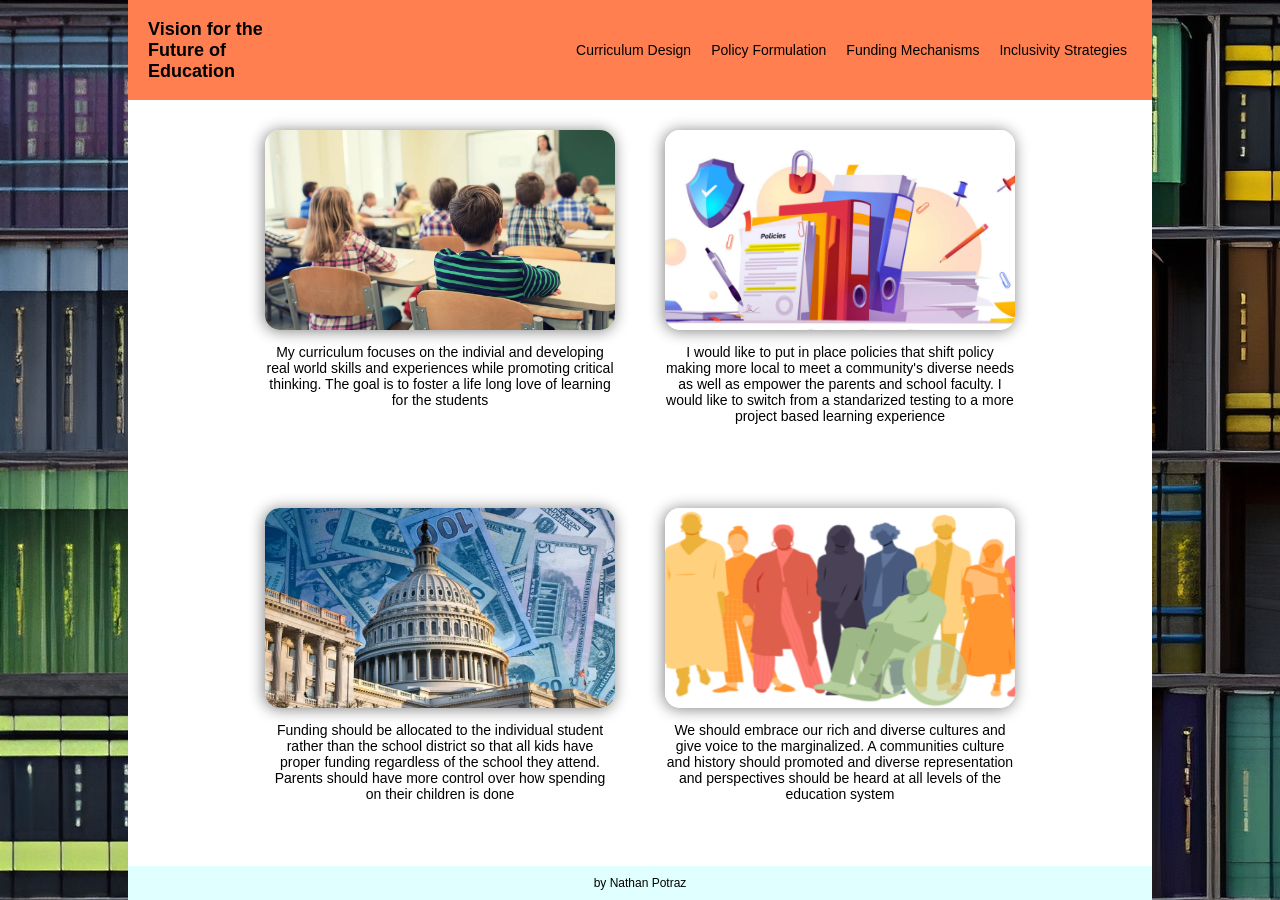
<file: index.html>
<!doctype html>
<html lang="en">
  <head>
    <meta charset="UTF-8" />
    <meta name="viewport" content="width=device-width, initial-scale=1" />
    <title>Nathan's Education System</title>
    <link href="css/style.css" rel="stylesheet" />
  </head>
  <body>
    <div class="header">
      <a class="home" href="index.html">Vision for the Future of Education</a>
      <ul>
        <li><a href="curriculum.html">Curriculum Design</a></li>
        <li><a href="policy.html">Policy Formulation</a></li>
        <li><a href="funding.html">Funding Mechanisms</a></li>
        <li><a href="inclusive.html">Inclusivity Strategies</a></li>
      </ul>
    </div>
    <div class="content">
      <div class="card">
        <a href="curriculum.html">
          <img src="images/classroom.webp" alt="" />
        </a>
        <p>
          My curriculum focuses on the indivial and developing real world skills
          and experiences while promoting critical thinking. The goal is to
          foster a life long love of learning for the students
        </p>
      </div>
      <div class="card">
        <a href="policy.html">
          <img src="images/policies.png" alt="" />
        </a>
        <p>
          I would like to put in place policies that shift policy making more
          local to meet a community's diverse needs as well as empower the
          parents and school faculty. I would like to switch from a standarized
          testing to a more project based learning experience
        </p>
      </div>
      <div class="card">
        <a href="funding.html">
          <img src="images/funding.webp" alt="" />
        </a>
        <p>
          Funding should be allocated to the individual student rather than the
          school district so that all kids have proper funding regardless of the
          school they attend. Parents should have more control over how spending
          on their children is done
        </p>
      </div>
      <div class="card">
        <a href="inclusive.html">
          <img src="images/inclusive.png" alt="" />
        </a>
        <p>
          We should embrace our rich and diverse cultures and give voice to the
          marginalized. A communities culture and history should promoted and
          diverse representation and perspectives should be heard at all levels
          of the education system
        </p>
      </div>
    </div>
    <div class="footer">
      <p>by Nathan Potraz</p>
    </div>
  </body>
</html>
</file>
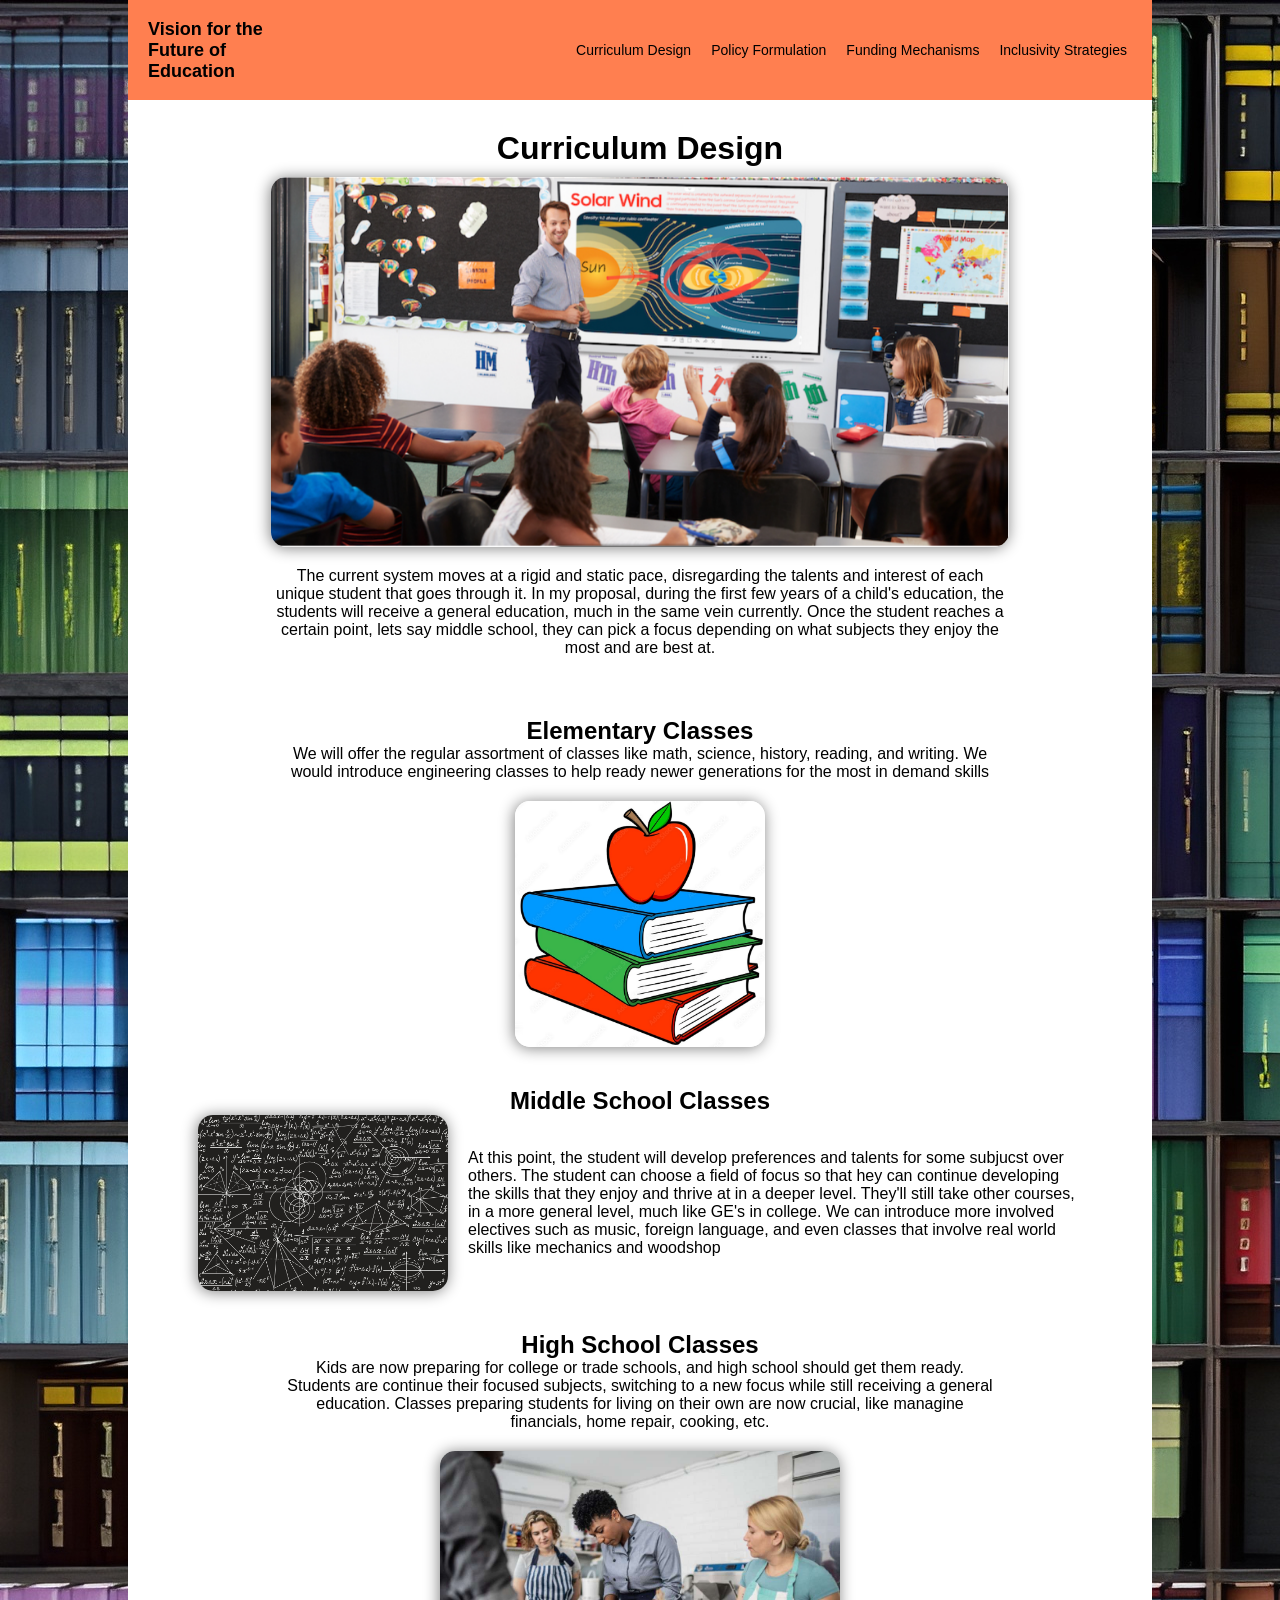
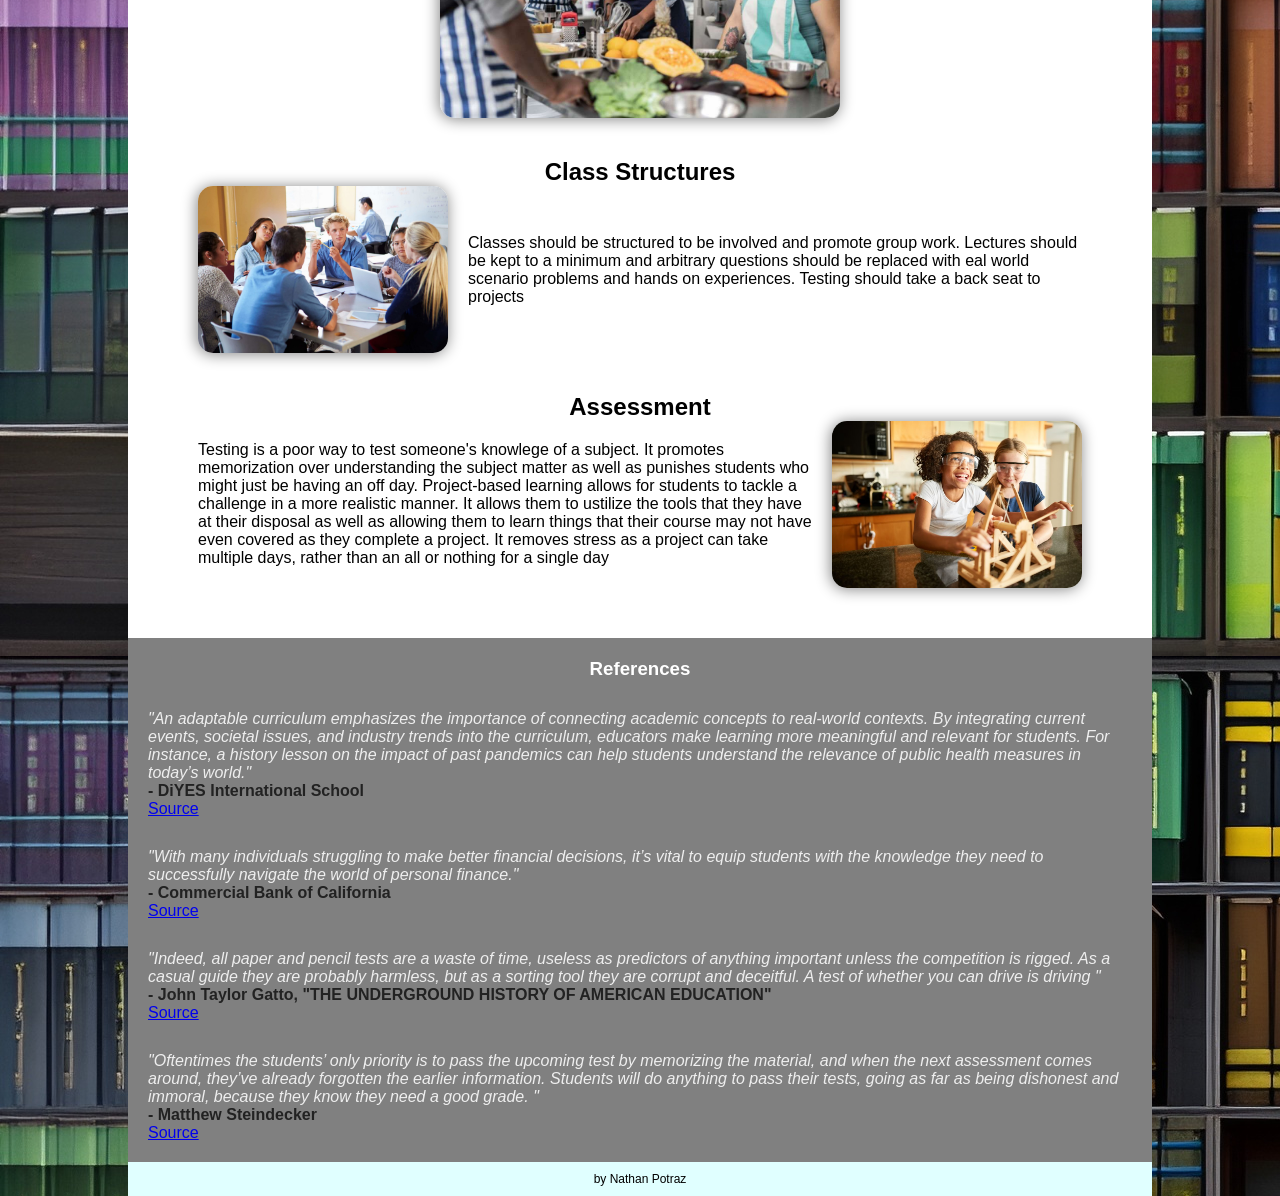
<file: curriculum.html>
<!doctype html>
<html lang="en">
  <head>
    <meta charset="UTF-8" />
    <meta name="viewport" content="width=device-width, initial-scale=1" />
    <title>Curriculum Design</title>
    <link href="css/style.css" rel="stylesheet" />
  </head>
  <body>
    <div class="header">
      <a class="home" href="index.html">Vision for the Future of Education</a>
      <ul>
        <li><a href="curriculum.html">Curriculum Design</a></li>
        <li><a href="policy.html">Policy Formulation</a></li>
        <li><a href="funding.html">Funding Mechanisms</a></li>
        <li><a href="inclusive.html">Inclusivity Strategies</a></li>
      </ul>
    </div>
    <div class="info">
      <h1>Curriculum Design</h1>
      <img class="heroimg" src="images/curricclass.png" alt="" />
      <p class="introtext">
        The current system moves at a rigid and static pace, disregarding the
        talents and interest of each unique student that goes through it. In my
        proposal, during the first few years of a child's education, the
        students will receive a general education, much in the same vein
        currently. Once the student reaches a certain point, lets say middle
        school, they can pick a focus depending on what subjects they enjoy the
        most and are best at.
      </p>

      <h2>Elementary Classes</h2>
      <div class="infosingle">
        <p>
          We will offer the regular assortment of classes like math, science,
          history, reading, and writing. We would introduce engineering classes
          to help ready newer generations for the most in demand skills
        </p>
        <img class="infoimg" src="images/elemapple.png" alt="" />
      </div>

      <h2>Middle School Classes</h2>
      <div class="infosection leftimg">
        <img src="images/middlemath.png" alt="" class="infoimg" />
        <p>
          At this point, the student will develop preferences and talents for
          some subjucst over others. The student can choose a field of focus so
          that hey can continue developing the skills that they enjoy and thrive
          at in a deeper level. They'll still take other courses, in a more
          general level, much like GE's in college. We can introduce more
          involved electives such as music, foreign language, and even classes
          that involve real world skills like mechanics and woodshop
        </p>
      </div>

      <h2>High School Classes</h2>
      <div class="infosingle">
        <p>
          Kids are now preparing for college or trade schools, and high school
          should get them ready. Students are continue their focused subjects,
          switching to a new focus while still receiving a general education.
          Classes preparing students for living on their own are now crucial,
          like managine financials, home repair, cooking, etc.
        </p>
        <img class="cookimg" src="images/highcook.png" alt="" />
      </div>

      <h2>Class Structures</h2>
      <div class="infosection leftimg">
        <img class="infoimg" src="images/structgroup.png" alt="" />
        <p>
          Classes should be structured to be involved and promote group work.
          Lectures should be kept to a minimum and arbitrary questions should be
          replaced with eal world scenario problems and hands on
          experiences. Testing should take a back seat to projects
        </p>
      </div>

      <h2>Assessment</h2>
      <div class="infosection rightimg">
        <p>
          Testing is a poor way to test someone's knowlege of a subject. It
          promotes memorization over understanding the subject matter as well as
          punishes students who might just be having an off day. Project-based
          learning allows for students to tackle a challenge in a more realistic
          manner. It allows them to ustilize the tools that they have at their
          disposal as well as allowing them to learn things that their course
          may not have even covered as they complete a project. It removes
          stress as a project can take multiple days, rather than an all or
          nothing for a single day
        </p>
        <img class="infoimg" src="images/assessproj.png" alt="" />
      </div>

      <div class="references">
        <h3>References</h3>
        <p>
          <em>
            "An adaptable curriculum emphasizes the importance of connecting
            academic concepts to real-world contexts. By integrating current
            events, societal issues, and industry trends into the curriculum,
            educators make learning more meaningful and relevant for students.
            For instance, a history lesson on the impact of past pandemics can
            help students understand the relevance of public health measures in
            today’s world."
          </em>
          <br />
          - DiYES International School
        </p>
        <a
          href="https://medium.com/@diyesinternational/empowering-education-the-flexibility-and-adaptability-of-curriculum-to-meet-learners-needs-and-3c257883b5fa"
          target="_blank"
          >Source</a
        >

        <p>
          <em>
            "With many individuals struggling to make better financial
            decisions, it’s vital to equip students with the knowledge they need
            to successfully navigate the world of personal finance."
          </em>
          <br />
          - Commercial Bank of California
        </p>
        <a
          href="https://cbcal.com/financial-literacy-importance-education/#:~:text=Students%20can%20learn%20the%20basics,can%20have%20long%2Dterm%20consequences"
          target="_blank"
          >Source</a
        >

        <p>
          <em
            >"Indeed, all paper and pencil tests are a waste of time, useless as
            predictors of anything important unless the competition is rigged.
            As a casual guide they are probably harmless, but as a sorting tool
            they are corrupt and deceitful. A test of whether you can drive is
            driving "</em
          >
          <br />
          - John Taylor Gatto, "THE UNDERGROUND HISTORY OF AMERICAN EDUCATION"
        </p>
        <a
          href="https://archive.org/details/TheUndergroundHistoryOfAmericanEducation_643"
          target="_blank"
          >Source</a
        >

        <p>
          <em
            >"Oftentimes the students’ only priority is to pass the upcoming
            test by memorizing the material, and when the next assessment comes
            around, they’ve already forgotten the earlier information. Students
            will do anything to pass their tests, going as far as being
            dishonest and immoral, because they know they need a good grade.
            "</em
          >
          <br />
          - Matthew Steindecker
        </p>
        <a
          href="https://lionstale.org/9109/opinion/opinion-projects-help-students-learn-more-effectively-than-tests/"
          target="_blank"
          >Source</a
        >
      </div>
    </div>
    <div class="footer">
      <p>by Nathan Potraz</p>
    </div>
  </body>
</html>
</file>
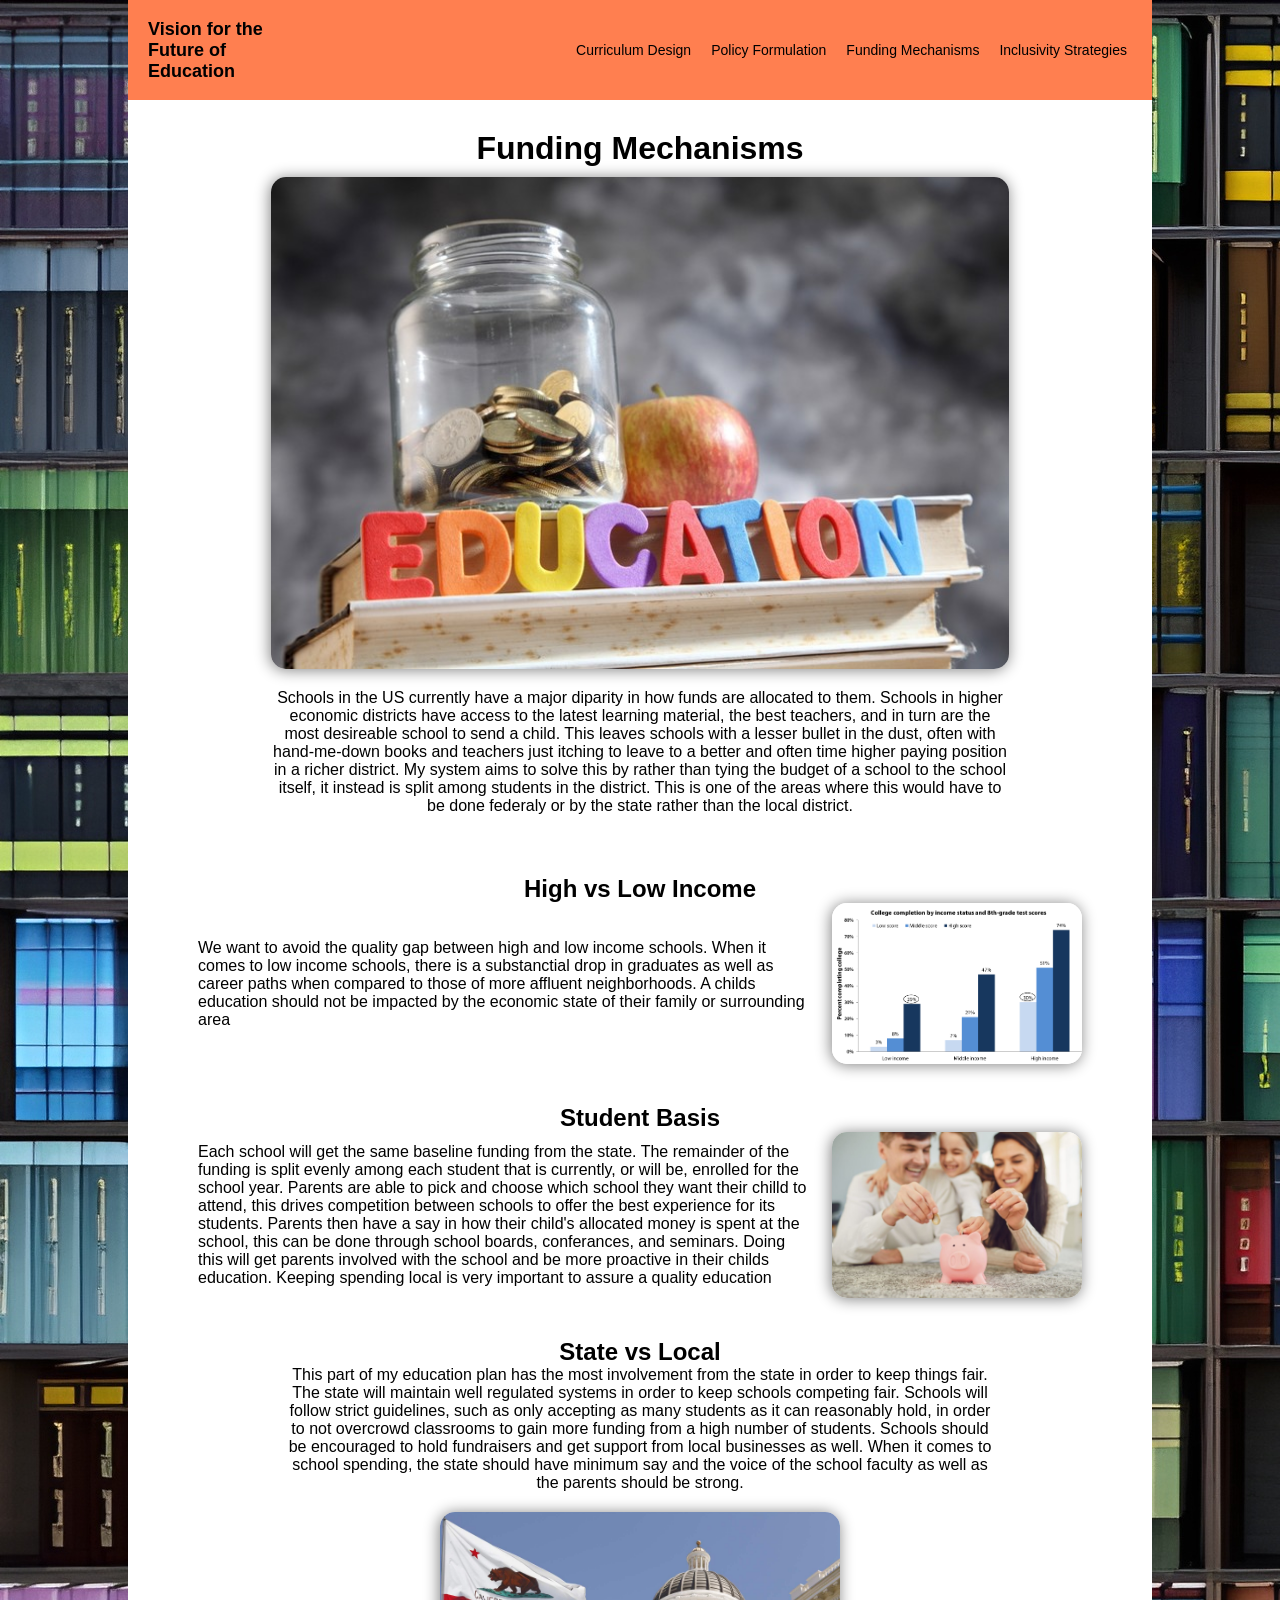
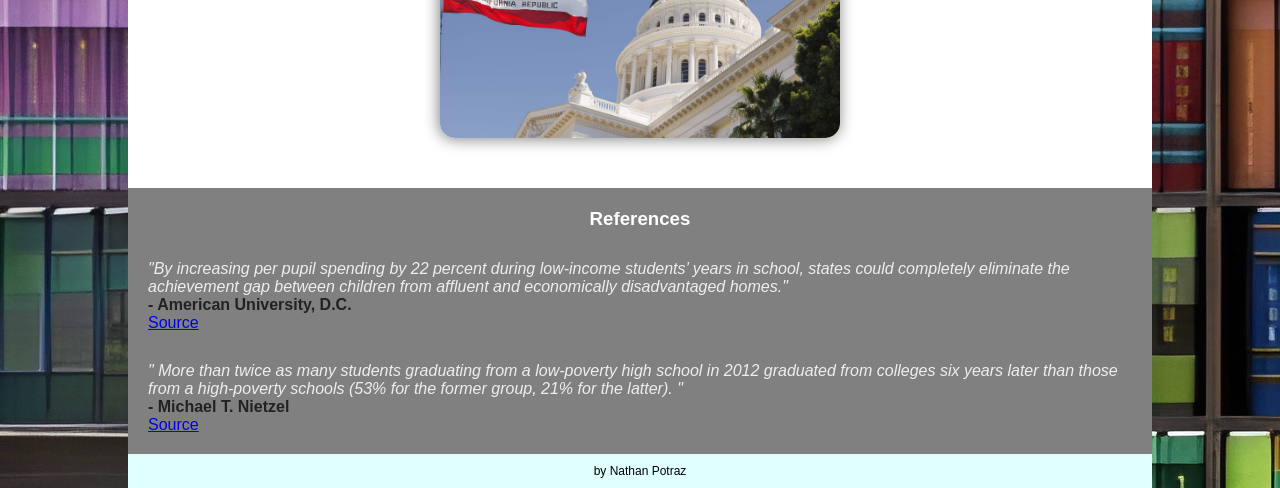
<file: funding.html>
<!doctype html>
<html lang="en">
  <head>
    <meta charset="UTF-8" />
    <meta name="viewport" content="width=device-width, initial-scale=1" />
    <title>Funding Mechanisms</title>
    <link href="css/style.css" rel="stylesheet" />
  </head>
  <body>
    <div class="header">
      <a class="home" href="index.html">Vision for the Future of Education</a>
      <ul>
        <li><a href="curriculum.html">Curriculum Design</a></li>
        <li><a href="policy.html">Policy Formulation</a></li>
        <li><a href="funding.html">Funding Mechanisms</a></li>
        <li><a href="inclusive.html">Inclusivity Strategies</a></li>
      </ul>
    </div>
    <div class="info">
      <h1>Funding Mechanisms</h1>
      <img class="heroimg" src="images/edufunding.png" alt="" />
      <p class="introtext">
        Schools in the US currently have a major diparity in how funds are
        allocated to them. Schools in higher economic districts have access to
        the latest learning material, the best teachers, and in turn are the
        most desireable school to send a child. This leaves schools with a
        lesser bullet in the dust, often with hand-me-down books and teachers
        just itching to leave to a better and often time higher paying position
        in a richer district. My system aims to solve this by rather than tying
        the budget of a school to the school itself, it instead is split among
        students in the district. This is one of the areas where this would have
        to be done federaly or by the state rather than the local district.
      </p>

      <h2>High vs Low Income</h2>
      <div class="infosection rightimg">
        <p>
          We want to avoid the quality gap between high and low income schools.
          When it comes to low income schools, there is a substanctial drop in
          graduates as well as career paths when compared to those of more
          affluent neighborhoods. A childs education should not be impacted by
          the economic state of their family or surrounding area
        </p>
        <img src="images/highlowincome.png" alt="" class="infoimg" />
      </div>

      <h2>Student Basis</h2>
      <div class="infosection rightimg">
        <p>
          Each school will get the same baseline funding from the state. The
          remainder of the funding is split evenly among each student that is
          currently, or will be, enrolled for the school year. Parents are able
          to pick and choose which school they want their chilld to attend, this
          drives competition between schools to offer the best experience for
          its students. Parents then have a say in how their child's allocated
          money is spent at the school, this can be done through school boards,
          conferances, and seminars. Doing this will get parents involved with
          the school and be more proactive in their childs education. Keeping
          spending local is very important to assure a quality education
        </p>
        <img src="images/piggiebank.png" alt="" class="infoimg" />
      </div>


      <h2>State vs Local</h2>
      <div class="infosingle">
        <p>
          This part of my education plan has the most involvement from the state
          in order to keep things fair. The state will maintain well regulated
          systems in order to keep schools competing fair. Schools will follow 
          strict guidelines, such as only accepting as many students as it can
          reasonably hold, in order to not overcrowd classrooms to gain more 
          funding from a high number of students. Schools should be encouraged
          to hold fundraisers and get support from local businesses as well.
          When it comes to school spending, the state should have minimum say
          and the voice of the school faculty as well as the parents should 
          be strong.
        </p>
        <img src="images/caligov.png" alt="" class="cookimg" />
      </div>

      <div class="references">
        <h3>References</h3>

        <p>
          <em>
            "By increasing per pupil spending by 22 percent during low-income
            students’ years in school, states could completely eliminate the
            achievement gap between children from affluent and economically
            disadvantaged homes."
          </em>
          <br />
          - American University, D.C.
        </p>
        <a
          href="https://soeonline.american.edu/blog/inequality-in-public-school-funding/"
          target="_blank"
          >Source</a
        >
        <p>
          <em>
            " More than twice as many students graduating from a low-poverty
            high school in 2012 graduated from colleges six years later than
            those from a high-poverty schools (53% for the former group, 21% for
            the latter). "
          </em>
          <br />
          - Michael T. Nietzel
        </p>
        <a
          href="https://www.forbes.com/sites/michaeltnietzel/2019/10/08/new-report-shows-large-gaps-in-college-progress-depending-on-whether-students-attend-highor-low-income-high-schools/"
          target="_blank"
          >Source</a
        >
      </div>
    </div>
    <div class="footer">
      <p>by Nathan Potraz</p>
    </div>
  </body>
</html>
</file>
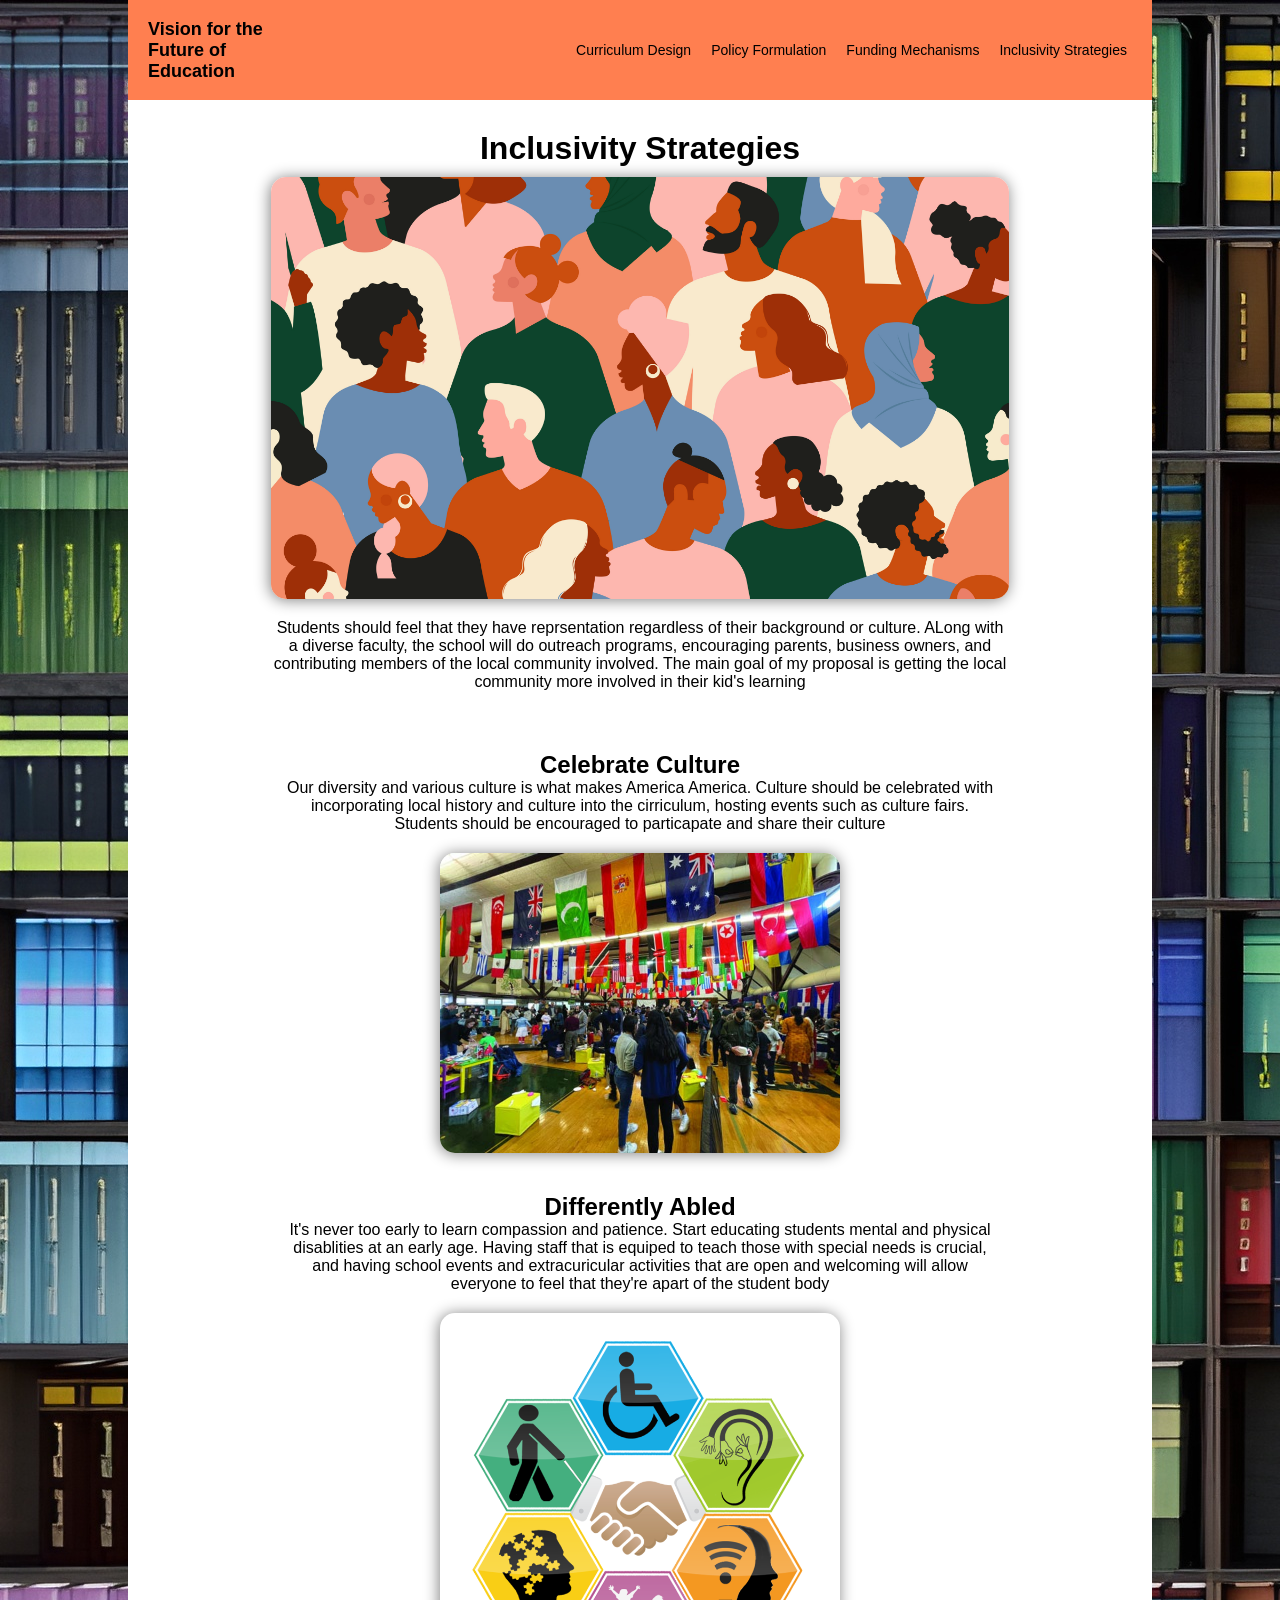
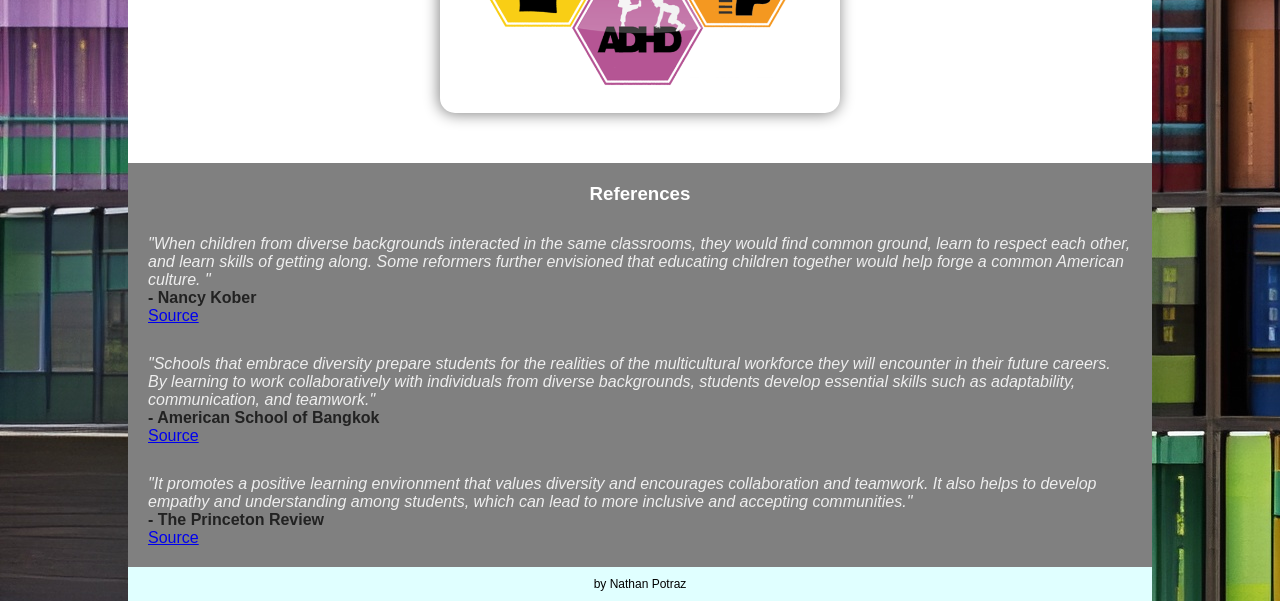
<file: inclusive.html>
<!doctype html>
<html lang="en">
  <head>
    <meta charset="UTF-8" />
    <meta name="viewport" content="width=device-width, initial-scale=1" />
    <title>Inclusivity Strategies</title>
    <link href="css/style.css" rel="stylesheet" />
  </head>
  <body>
    <div class="header">
      <a class="home" href="index.html">Vision for the Future of Education</a>
      <ul>
        <li><a href="curriculum.html">Curriculum Design</a></li>
        <li><a href="policy.html">Policy Formulation</a></li>
        <li><a href="funding.html">Funding Mechanisms</a></li>
        <li><a href="inclusive.html">Inclusivity Strategies</a></li>
      </ul>
    </div>
    <div class="info">
      <h1>Inclusivity Strategies</h1>
      <img class="heroimg" src="images/diverse.png" alt="" />
      <p class="introtext">
        Students should feel that they have reprsentation regardless of their
        background or culture. ALong with a diverse faculty, the school will do
        outreach programs, encouraging parents, business owners, and
        contributing members of the local community involved. The main goal of
        my proposal is getting the local community more involved in their kid's
        learning
      </p>

      <h2>Celebrate Culture</h2>
      <div class="infosingle">
        <p>
          Our diversity and various culture is what makes America America.
          Culture should be celebrated with incorporating local history and
          culture into the cirriculum, hosting events such as culture fairs.
          Students should be encouraged to particapate and share their culture
        </p>
        <img src="images/culturefair.png" alt="" class="cookimg" />
      </div>

      <h2>Differently Abled</h2>
      <div class="infosingle">
        <p>
          It's never too early to learn compassion and patience. Start educating
          students mental and physical disablities at an early age. Having staff
          that is equiped to teach those with special needs is crucial, and
          having school events and extracuricular activities that are open and
          welcoming will allow everyone to feel that they're apart of the
          student body
        </p>
        <img src="images/special.png" alt="" class="cookimg" />
      </div>

      <div class="references">
        <h3>References</h3>

        <p>
          <em>
            "When children from diverse backgrounds interacted in the same
            classrooms, they would find common ground, learn to respect each
            other, and learn skills of getting along. Some reformers further
            envisioned that educating children together would help forge a
            common American culture. "
          </em>
          <br />
          - Nancy Kober
        </p>
        <a
          href="https://files.eric.ed.gov/fulltext/ED606970.pdf"
          target="_blank"
          >Source</a
        >

        <p>
          <em>
            "Schools that embrace diversity prepare students for the realities
            of the multicultural workforce they will encounter in their future
            careers. By learning to work collaboratively with individuals from
            diverse backgrounds, students develop essential skills such as
            adaptability, communication, and teamwork."
          </em>
          <br />
          - American School of Bangkok
        </p>
        <a
          href="https://www.asbsk.ac.th/article/diversity-in-schools/"
          target="_blank"
          >Source</a
        >

        <p>
          <em>
            "It promotes a positive learning environment that values diversity
            and encourages collaboration and teamwork. It also helps to develop
            empathy and understanding among students, which can lead to more
            inclusive and accepting communities."
          </em>
          <br />
          - The Princeton Review
        </p>
        <a
          href="https://www.princetonreview.com/college-advice/inclusive-education"
          target="_blank"
          >Source</a
        >
      </div>
    </div>

    <div class="footer">
      <p>by Nathan Potraz</p>
    </div>
  </body>
</html>
</file>
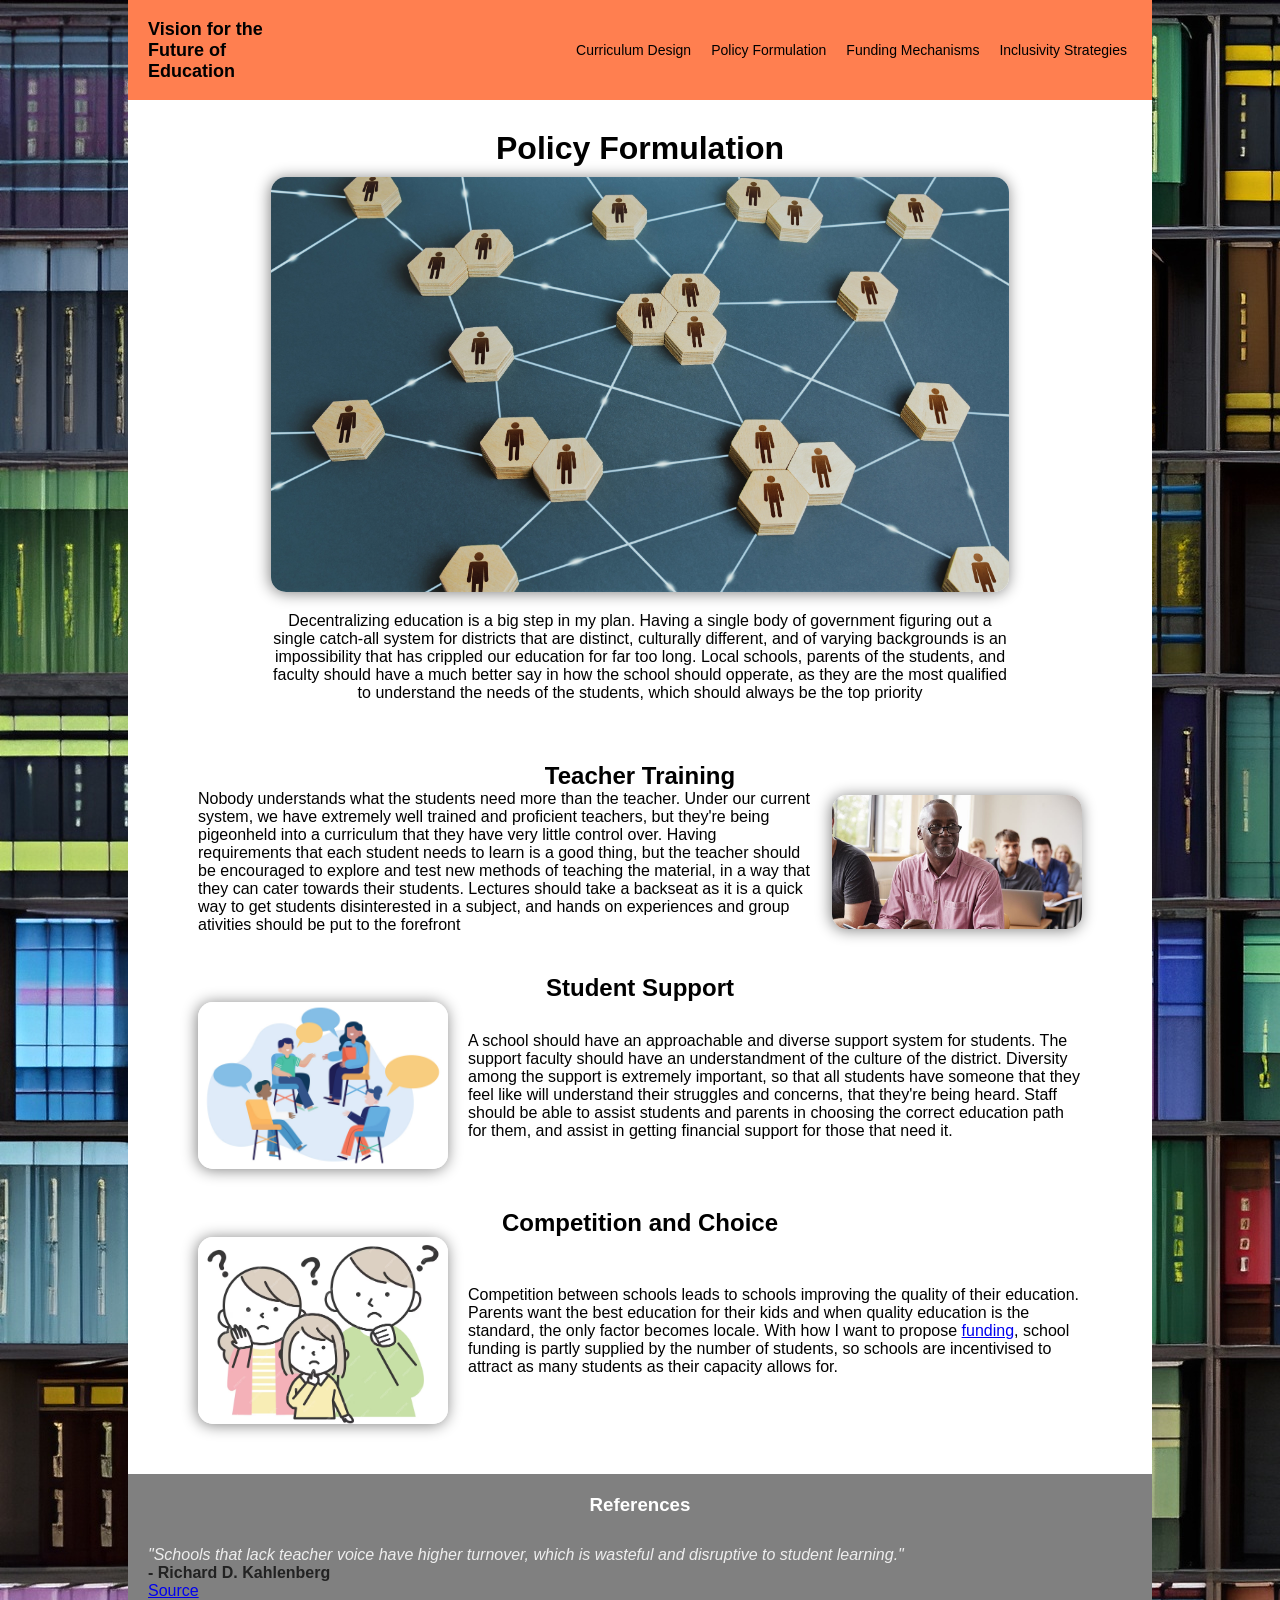
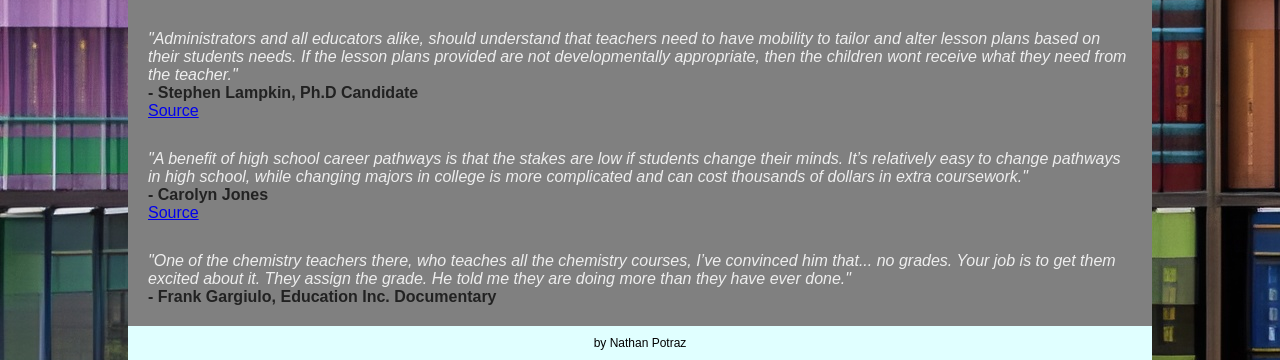
<file: policy.html>
<!doctype html>
<html lang="en">
  <head>
    <meta charset="UTF-8" />
    <meta name="viewport" content="width=device-width, initial-scale=1" />
    <title>Policy Formulation</title>
    <link href="css/style.css" rel="stylesheet" />
  </head>
  <body>
    <div class="header">
      <a class="home" href="index.html">Vision for the Future of Education</a>
      <ul>
        <li><a href="curriculum.html">Curriculum Design</a></li>
        <li><a href="policy.html">Policy Formulation</a></li>
        <li><a href="funding.html">Funding Mechanisms</a></li>
        <li><a href="inclusive.html">Inclusivity Strategies</a></li>
      </ul>
    </div>
    <div class="info">
      <h1>Policy Formulation</h1>
      <img class="heroimg" src="images/decentralized.png" alt="" />
      <p class="introtext">
        Decentralizing education is a big step in my plan. Having a single body
        of government figuring out a single catch-all system for districts that
        are distinct, culturally different, and of varying backgrounds is an
        impossibility that has crippled our education for far too long. Local
        schools, parents of the students, and faculty should have a much better
        say in how the school should opperate, as they are the most qualified to
        understand the needs of the students, which should always be the top
        priority
      </p>

      <h2>Teacher Training</h2>
      <div class="infosection rightimg">
        <p>
          Nobody understands what the students need more than the teacher. Under
          our current system, we have extremely well trained and proficient
          teachers, but they're being pigeonheld into a curriculum that they
          have very little control over. Having requirements that each student
          needs to learn is a good thing, but the teacher should be encouraged
          to explore and test new methods of teaching the material, in a way
          that they can cater towards their students. Lectures should take a
          backseat as it is a quick way to get students disinterested in a
          subject, and hands on experiences and group ativities should be put to
          the forefront
        </p>
        <img src="images/teachingteacher.png" alt="" class="infoimg" />
      </div>

      <h2>Student Support</h2>
      <div class="infosection leftimg">
        <img src="images/council.png" alt="" class="infoimg" />
        <p>
          A school should have an approachable and diverse support system for
          students. The support faculty should have an understandment of the
          culture of the district. Diversity among the support is extremely
          important, so that all students have someone that they feel like will
          understand their struggles and concerns, that they're being heard.
          Staff should be able to assist students and parents in choosing the
          correct education path for them, and assist in getting financial
          support for those that need it.
        </p>
      </div>

      <h2>Competition and Choice</h2>
      <div class="infosection leftimg">
        <img src="images/thinkingpeeps.png" alt="" class="infoimg" />
        <p>
          Competition between schools leads to schools improving the quality of
          their education. Parents want the best education for their kids and
          when quality education is the standard, the only factor becomes
          locale. With how I want to propose <a href="funding.html">funding</a>,
          school funding is partly supplied by the number of students, so
          schools are incentivised to attract as many students as their capacity
          allows for.
        </p>
      </div>

      <div class="references">
        <h3>References</h3>

        <p>
          <em>
            "Schools that lack teacher voice have higher turnover, which is
            wasteful and disruptive to student learning."
          </em>
          <br />
          - Richard D. Kahlenberg
        </p>
        <a href="https://www.aft.org/ae/summer2015/kahlenberg" target="_blank"
          >Source</a
        >

        <p>
          <em>
            "Administrators and all educators alike, should understand that
            teachers need to have mobility to tailor and alter lesson plans
            based on their students needs. If the lesson plans provided are not
            developmentally appropriate, then the children wont receive what
            they need from the teacher."
          </em>
          <br />
          - Stephen Lampkin, Ph.D Candidate
        </p>
        <a
          href="https://www.linkedin.com/pulse/why-teachers-should-have-freedom-curriculum-stephen-lampkin#:~:text=Teachers%20need%20to%20have%20room,feel%20their%20students%20will%20respond."
          target="_blank"
          >Source</a
        >

        <p>
          <em>
            "A benefit of high school career pathways is that the stakes are low
            if students change their minds. It’s relatively easy to change
            pathways in high school, while changing majors in college is more
            complicated and can cost thousands of dollars in extra coursework."
          </em>
          <br />
          - Carolyn Jones
        </p>
        <a
          href="https://calmatters.org/education/k-12-education/2024/04/career-pathways/"
          target="_blank"
          >Source</a
        >

        <p>
          <em>
            "One of the chemistry teachers there, who teaches all the chemistry
            courses, I’ve convinced him that... no grades. Your job is to get
            them excited about it. They assign the grade. He told me they are
            doing more than they have ever done."
          </em>
          <br />
          - Frank Gargiulo, Education Inc. Documentary
        </p>
      </div>
    </div>
    <div class="footer">
      <p>by Nathan Potraz</p>
    </div>
  </body>
</html>
</file>
<file: css/style.css>
* {
  margin: 0;
  padding: 0;
}

body {
  background-image: url("../images/bookbg.png");
  font-family: Arial, Helvetica, sans-serif;
  min-height: 100vh;
  display: flex;
  flex-direction: column;
}

img {
  border-radius: 15px;
  box-shadow: -1px 1px 15px gray;
}

.header a {
  color: black;
  text-align: center;
  text-decoration: none;
  font-size: 14px;
  padding: 100rx 5px;
}

a.home {
  font-size: 18px;
  max-width: 150px;
  text-align: left;
  font-weight: bolder;
}

.header,
.footer,
.info {
  margin: 0 10%;
  padding: 0 20px;
}

.header {
  background-color: coral;
  height: 100px;
  display: flex;
  justify-content: space-between;
  align-items: center;
}

.header ul {
  display: flex;
  align-items: center;
  height: 100%;
  list-style: none;
  gap: 10px;
}

.header li {
  display: flex;
  gap: 5px;
  align-items: center;
  height: 50%;
  border-radius: 5px;
  padding: 0 5px;
}

.header li:hover {
  background-color: gainsboro;
}

.content,
.info {
  display: flex;
  background-color: white;
  flex-grow: 1;
  flex-shrink: 1;
  margin: 0 10%;
  padding: 0 20px;
  padding-top: 30px;
}

.content {
  flex-wrap: wrap;
  justify-content: center;
  align-items: start;
  gap: 20px 50px;
  text-align: center;
}

.content img {
  width: 350px;
  height: 200px;
}

.content p {
  padding-top: 10px;
  font-size: 14px;
}

.card {
  max-width: 350px;
  display: flex;
  flex-direction: column;
  align-items: center;
}

.footer {
  background-color: lightcyan;
  display: flex;
  justify-content: center;
  align-items: center;
  margin: 0 10%;
  padding: 10px 20px;
}

.footer p {
  font-size: 12px;
}

.info {
  display: flex;
  flex-direction: column;
  align-items: center;
}

.info h1 {
  text-align: center;
}

.info h2 {
  padding-top: 40px;
}

.introtext {
  width: 75%;
  padding: 20px;
  text-align: center;
}

.heroimg {
  width: 75%;
  margin-top:10px;
}

.rightimg {
  flex-wrap: wrap;
}

.leftimg {
  flex-wrap: wrap-reverse;
}

.infosection,
.infosingle {
  display: flex;
  padding: 10px 30px;
  justify-content: center;
  align-items: center;
  gap: 20px;
  padding: 0 50px;
}

.infosingle {
  flex-direction: column;
}

.infosingle p {
  padding: 0 10%;
  text-align: center;
}

.infosection p {
  flex: 1;
  min-width: 60%;
}

.infoimg {
  flex: 1;
  max-width: 250px;
  max-height: 250px;
}

.cookimg {
  width: 400px;
}

.wip {
  display: flex;
  flex-direction: column;
  background-color: white;
  align-items: center;
  justify-content: center;
  flex-grow: 1;
  flex-shrink: 1;
  margin: 0 10%;
  padding: 0 20px;
  padding: 30px 0;
  gap: 50px;
}

.wipimg {
  justify-self: center;
  align-self: center;
  width: 75%;
  max-width: 400px;
  box-shadow: none;
}

.references {
  padding: 20px;
  width: 100%;
  margin-top: 50px;
  background-color: gray;
}

.references h3 {
  text-align: center;
  color: white;
}

.references p {
  color: #222;
  padding-top: 30px;
  font-weight: bold;
}

em {
  color: #eee;
  font-weight: normal;
}
</file>
